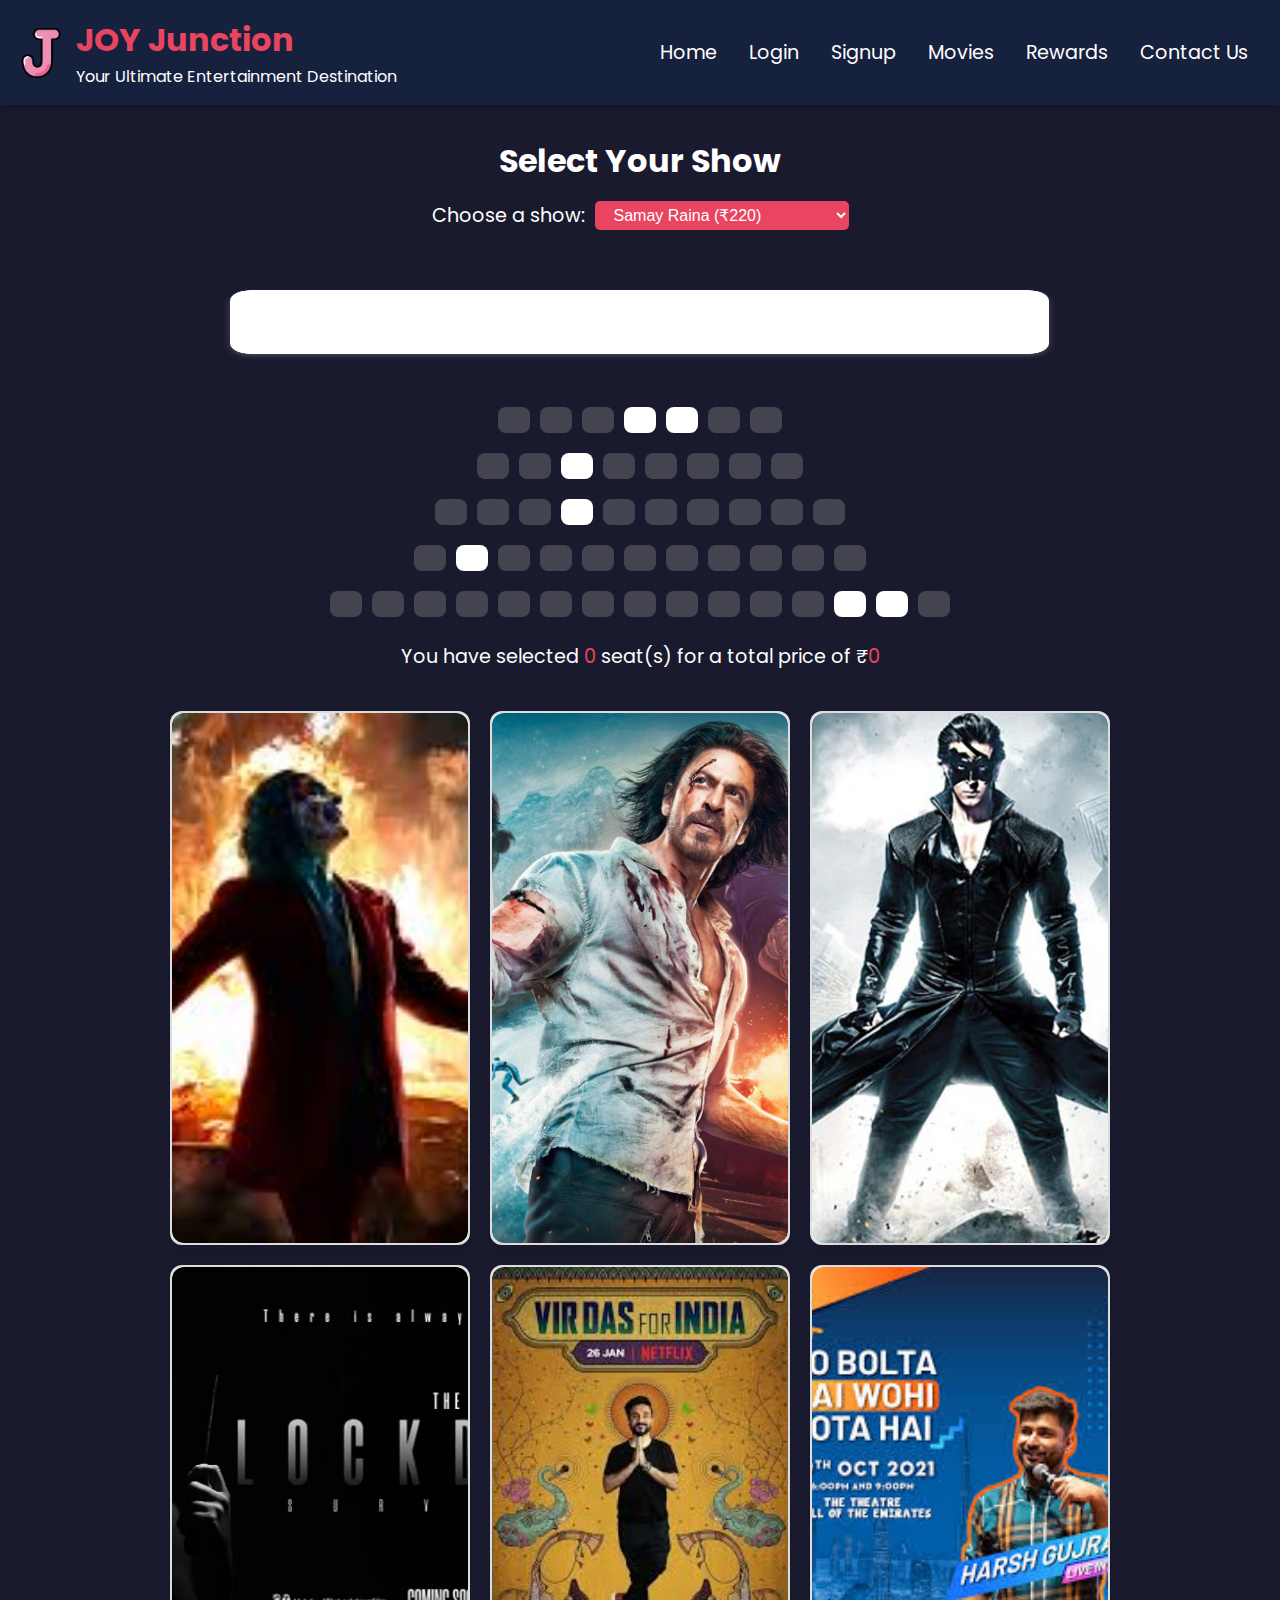
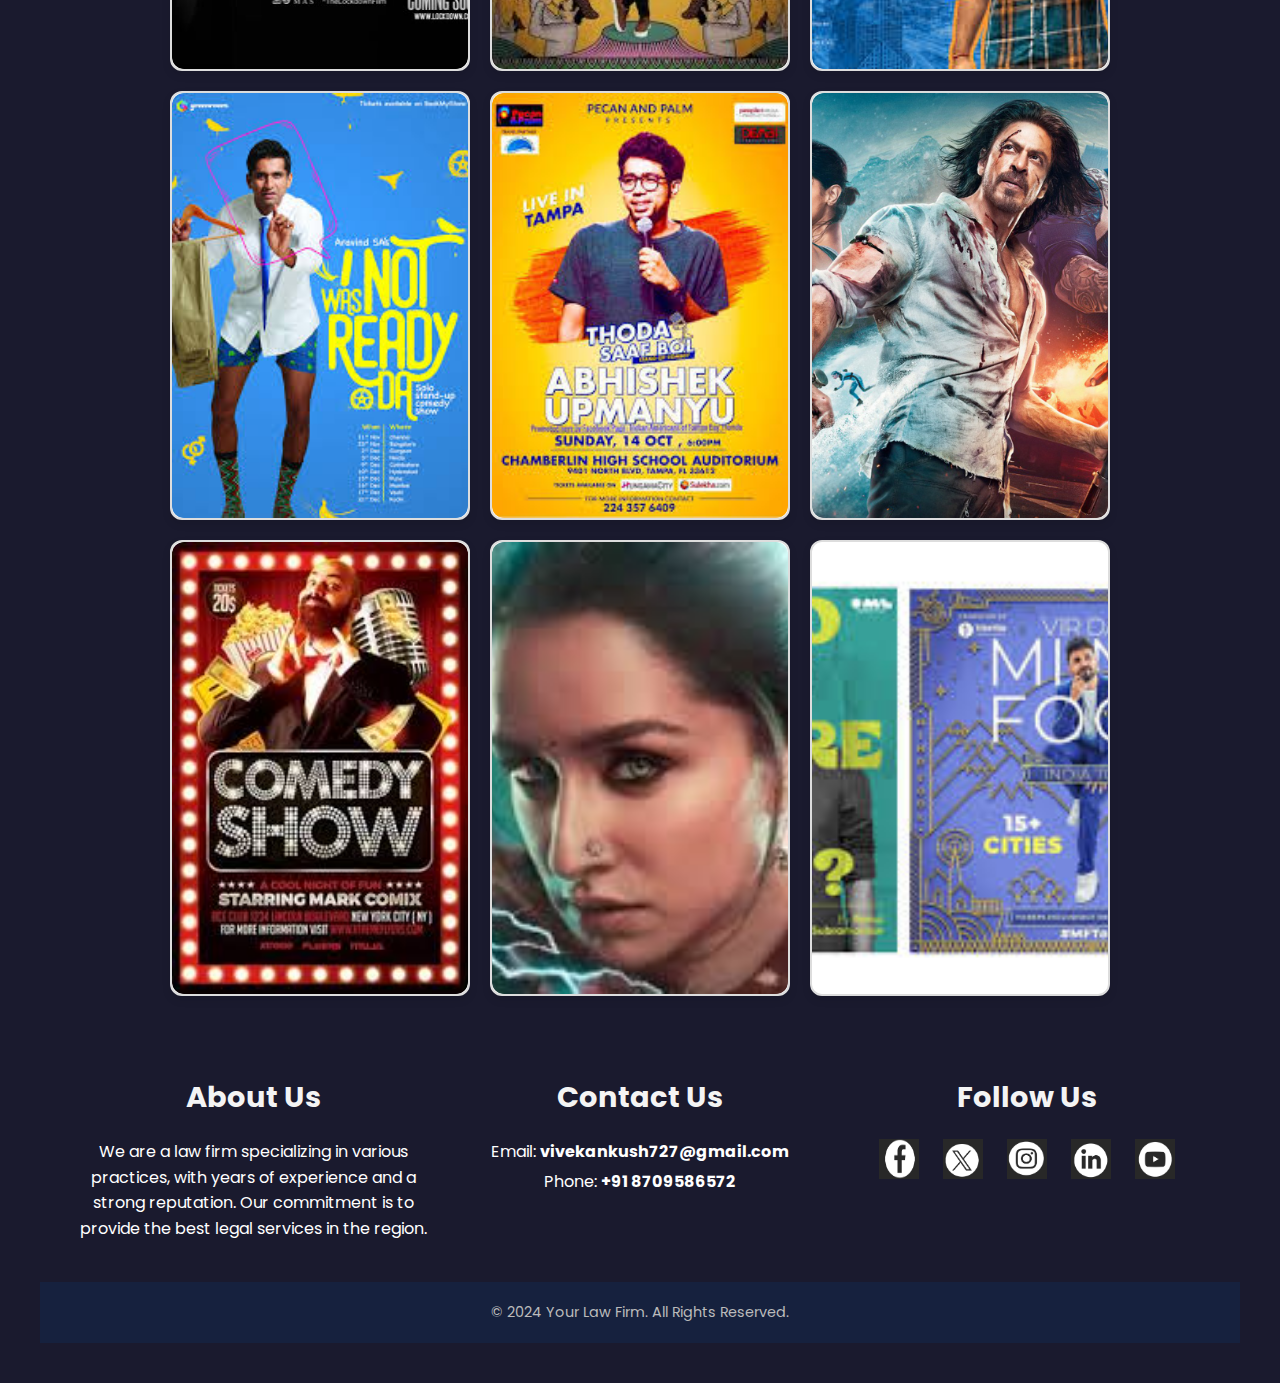
<file: index.html>
<!DOCTYPE html>
<html lang="en">
<head>
    <meta charset="UTF-8" />
    <meta name="viewport" content="width=device-width, initial-scale=1.0" />
    <meta http-equiv="X-UA-Compatible" content="ie=edge" />
    <link rel="stylesheet" href="style.css" />
    <title>JOY Junction: Book Your Show</title>
    <link rel="icon" href="pic/favicon.png" id="logos">

</head>
<body>
    <header>
        <div class="logo-container">
            <img src="pic/favicon.png" alt="JOY Junction Logo" class="logo-img">
            <div class="logo-text">
                <h1>JOY Junction</h1>
                <p>Your Ultimate Entertainment Destination</p>
            </div>
        </div>
        <nav>
            <ul>
                <li><a href="index.html">Home</a></li>
                <li><a href="#login-modal" id="login-button">Login</a></li>
                <li><a href="#signup-modal" id="signup-button">Signup</a></li>
                <li><a href="movies.html">Movies</a></li>
                <li><a href="rewards.html">Rewards</a></li>
                <li><a href="contact.html">Contact Us</a></li>
            </ul>
        </nav>
    </header>

    <div class="main-content">
      <section class="movie-selection">
        <h2>Select Your Show</h2>
        <div class="movie-container">
          <label for="movie">Choose a show:</label>
          <select id="movie">
            <option value="220">Samay Raina (₹220)</option>
            <option value="200">Aakash Gupta (₹200)</option>
            <option value="250">Ashish Solanki (₹250)</option>
            <option value="350">Anubhav Singh Bassi (₹350)</option>
          </select>
        </div>
      </section>

      <section class="seat-selection">
        <div class="screen">SCREEN</div>
        <div class="seat-map">
          <!-- Seat Rows -->
          <div class="row">
            <div class="seat"></div>
            
            <div class="seat"></div>
            <div class="seat"></div>
            <div class="seat sold"></div>
            <div class="seat sold"></div>
            <div class="seat"></div>
            <div class="seat"></div>
          </div>

          <div class="row">
            <div class="seat"></div>
            <div class="seat"></div>
            <div class="seat sold"></div>
            <div class="seat"></div>
            <div class="seat"></div>
            <div class="seat"></div>
            <div class="seat"></div>
            <div class="seat"></div>
          </div>

          <div class="row">
            <div class="seat"></div>
            <div class="seat"></div>
            <div class="seat"></div>
            <div class="seat sold"></div>
            <div class="seat"></div>
            <div class="seat"></div>
            <div class="seat"></div>
            <div class="seat"></div>
            <div class="seat"></div>
            <div class="seat"></div>
            
          </div>

          <div class="row">
            <div class="seat"></div>
            <div class="seat sold"></div>
            <div class="seat"></div>
            <div class="seat"></div>
            <div class="seat"></div>
            <div class="seat"></div>
            <div class="seat"></div>
            <div class="seat"></div>
            <div class="seat"></div>
            <div class="seat"></div>
            <div class="seat"></div>
          </div>

          <div class="row">
            <div class="seat"></div>
            <div class="seat"></div>
            <div class="seat"></div>
            <div class="seat"></div>
            <div class="seat"></div>
            <div class="seat"></div>
            <div class="seat"></div>
            <div class="seat"></div>
            <div class="seat"></div>
            <div class="seat"></div>
            <div class="seat"></div>
            <div class="seat"></div>
            <div class="seat sold"></div>
            <div class="seat sold"></div>
            <div class="seat"></div>
          </div>
        </div>
        <p class="text">
          You have selected <span id="count">0</span> seat(s) for a total price of ₹<span id="total">0</span>
        </p>
      </section>

      
    </div>
   







    <div id="experiences" class="experience-container">
      <div class="experience-item">
          <img src="pic/joker.png" alt="Civil Law Practice Image">
          <div class="experience-item">
            <img src="pic/joker.png" alt="Civil Law Practice Image">
        </div>
        <div class="experience-item">
            <img src="pic/Pathaan-6.png" alt="Criminal Law Practice Image">
        </div>
      </div>
      <div class="experience-item">
          <img src="pic/Pathaan-6.png" alt="Criminal Law Practice Image">
      </div>
      <div class="experience-item">
          <img src="pic/k.png" alt="Motor Accident Cases Tribunal Law Practice Image">
      </div>
      <div class="experience-item">
          <img src="pic/lockdown.png" alt="Preferable Law Practice Location Image">
      </div>
      <div class="experience-item">
        <img src="pic/v.png" alt="Civil Law Practice Image">
    </div>
    <div class="experience-item">
        <img src="pic/a.png" alt="Criminal Law Practice Image">
    </div>
    <div class="experience-item">
        <img src="pic/b.png" alt="Motor Accident Cases Tribunal Law Practice Image">
    </div>
    <div class="experience-item">
        <img src="pic/bhi.png" alt="Preferable Law Practice Location Image">
        
    </div>
    <div class="experience-item">
      <img src="pic/Pathaan-6.png" alt="Civil Law Practice Image">
  </div>
  <div class="experience-item">
      <img src="pic/c.png" alt="Criminal Law Practice Image">
  </div>
  <div class="experience-item">
      <img src="pic/haye.png" alt="Motor Accident Cases Tribunal Law Practice Image">
  </div>
  <div class="experience-item">
      <img src="pic/r.png" alt="Preferable Law Practice Location Image">
      
  </div>
    
      
  </div>
  </div>
  
  








    
  <footer class="footer">
    <div class="footer-container">
        <div class="footer-section about">
            <h2>About Us</h2>
            <p>We are a law firm specializing in various practices, with years of experience and a strong reputation. Our commitment is to provide the best legal services in the region.</p>
        </div>

        <div class="footer-section contact">
            <h2>Contact Us</h2>
            <p>Email: <a href="mailto:vivekankush727@gmail.com">vivekankush727@gmail.com</a></p>
            <p>Phone: <a href="tel:+918709586572">+91 8709586572</a></p>
        </div>

        <div class="footer-section social">
            <h2>Follow Us</h2>
            <div class="social-icons">
                <a href="https://www.facebook.com" target="_blank"><img src="pic/facebook.png" alt="Facebook"></a>
                <a href="https://www.twitter.com" target="_blank"><img src="pic/x.png" alt="Twitter"></a>
                <a href="https://www.instagram.com" target="_blank"><img src="pic/in.png" alt="Instagram"></a>
                <a href="https://www.linkedin.com" target="_blank"><img src="pic/ll.png" alt="LinkedIn"></a>
                <a href="https://www.youtube.com" target="_blank"><img src="pic/yt.png" alt="YT"></a>
            </div>
        </div>
    </div>
    <div class="footer-bottom">
        <p>&copy; 2024 Your Law Firm. All Rights Reserved.</p>
    </div>
</footer>




    <!-- Login Modal -->
    <div id="login-modal" class="modal">
      <div class="modal-content">
        <span class="close">&times;</span>
        <h2>Login</h2>
        <form>
          <label for="username">Username:</label>
          <input type="text" id="username" name="username" required />
          <label for="password">Password:</label>
          <input type="password" id="password" name="password" required />
          <button type="submit">Login</button>
        </form>
      </div>
    </div>

    <!-- Signup Modal -->
    <div id="signup-modal" class="modal">
      <div class="modal-content">
        <span class="close">&times;</span>
        <h2>Signup</h2>
        <form>
          <label for="new-username">Username:</label>
          <input type="text" id="new-username" name="new-username" required />
          <label for="new-email">Email:</label>
          <input type="email" id="new-email" name="new-email" required />
          <label for="new-password">Password:</label>
          <input type="password" id="new-password" name="new-password" required />
          <button type="submit">Signup</button>
        </form>
      </div>
    </div>

    <script src="script.js"></script>
  </body>
</html>
</file>
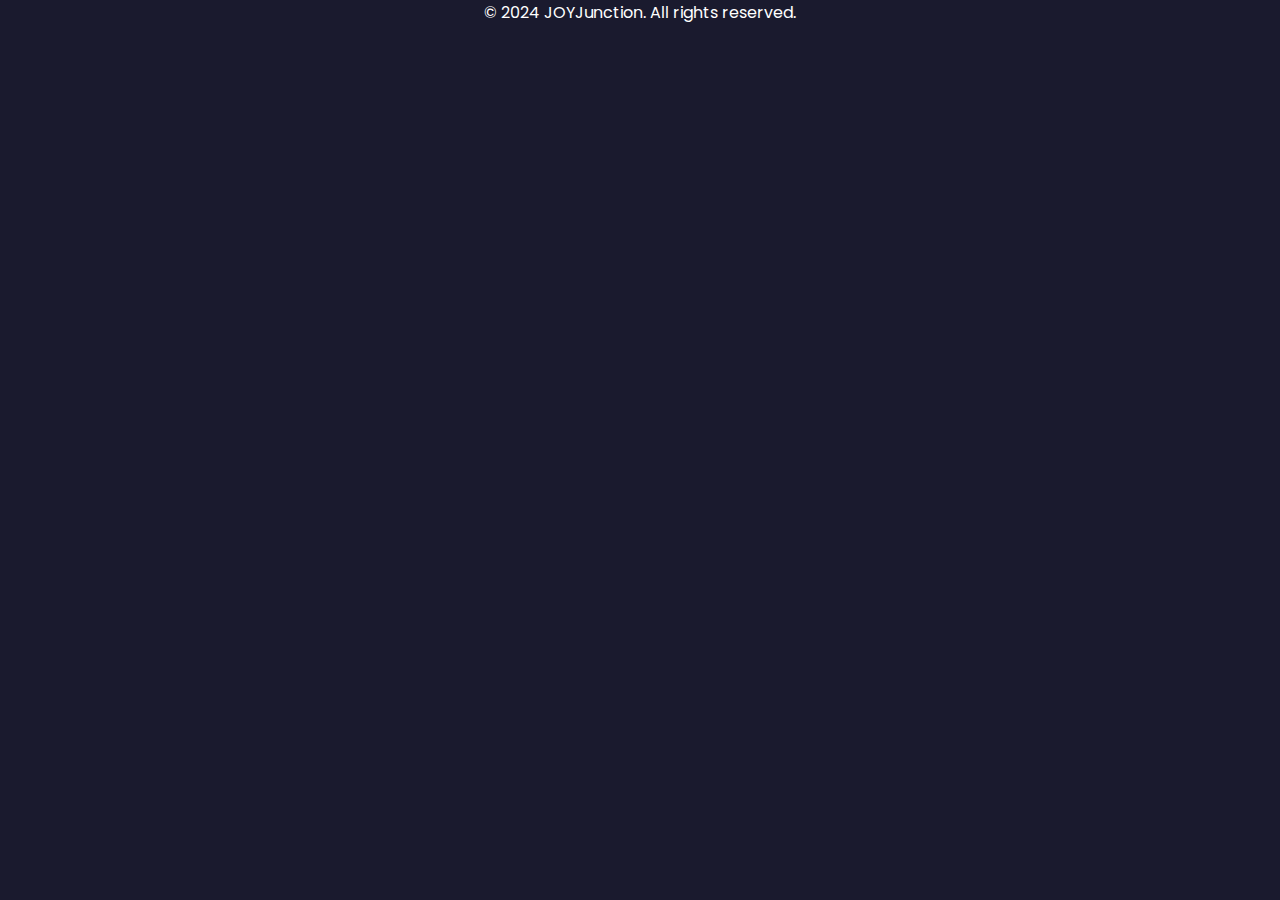
<file: coming-soon.html>
<!DOCTYPE html>
<html lang="en">
<head>
    <meta charset="UTF-8" />
    <meta name="viewport" content="width=device-width, initial-scale=1.0" />
    <meta http-equiv="X-UA-Compatible" content="ie=edge" />
    <link rel="stylesheet" href="style.css" />
    <title>Coming Soon...</title>
    <link rel="icon" href="pic/favicon.png">
</head>
<body>
    

    <footer>
        <p>&copy; 2024 JOYJunction. All rights reserved.</p>
    </footer>
</body>
</html>
</file>
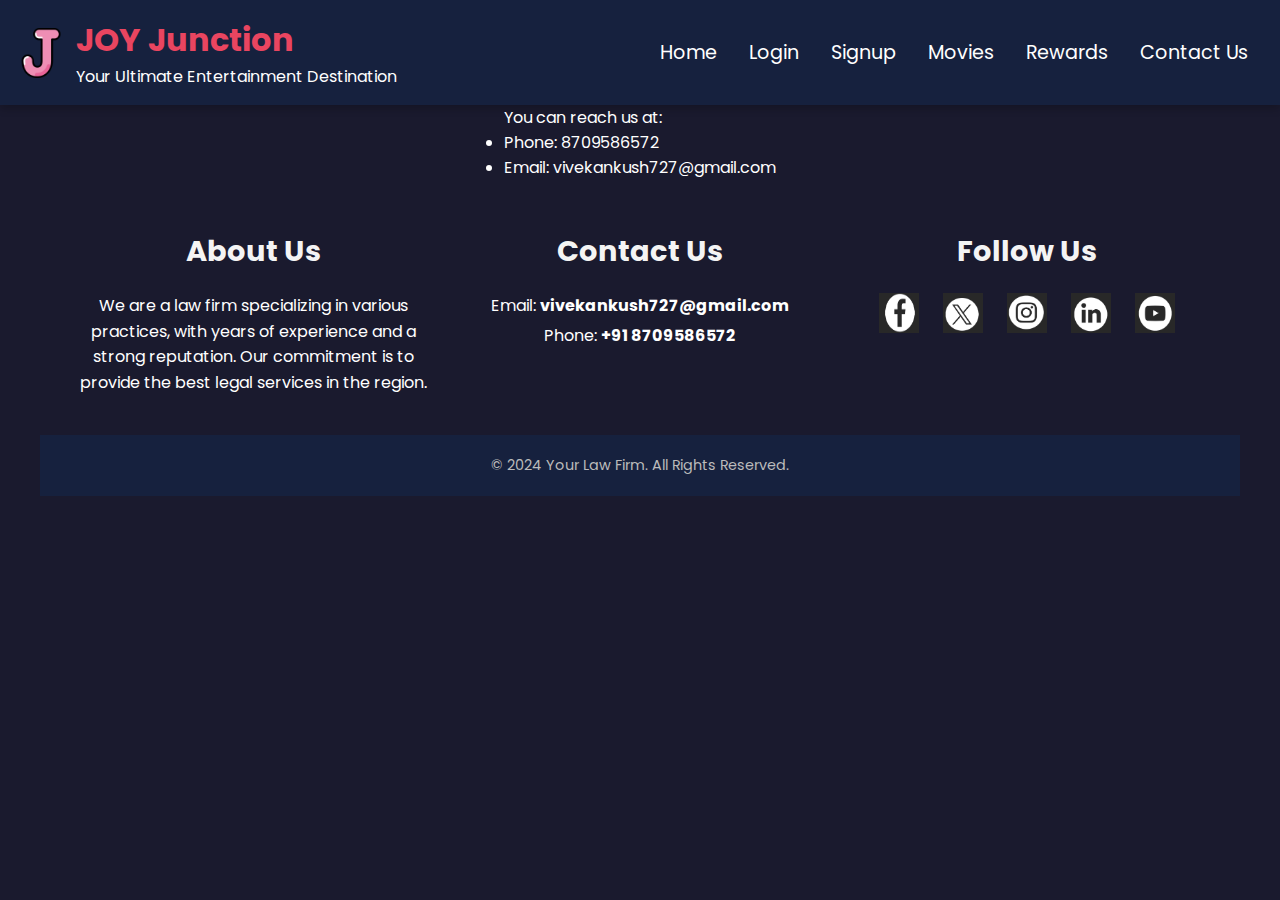
<file: contact.html>
<!DOCTYPE html>
<html lang="en">
<head>
    <meta charset="UTF-8" />
    <meta name="viewport" content="width=device-width, initial-scale=1.0" />
    <meta http-equiv="X-UA-Compatible" content="ie=edge" />
    <link rel="stylesheet" href="style.css" />
    <title>JOY Junction: Book Your Show</title>
    <link rel="icon" href="pic/favicon.png" id="logos">
</head>
<body>
    <header>
        <div class="logo-container">
            <img src="pic/favicon.png" alt="JOY Junction Logo" class="logo-img">
            <div class="logo-text">
                <h1>JOY Junction</h1>
                <p>Your Ultimate Entertainment Destination</p>
            </div>
        </div>
        <nav>
            <ul>
                <li><a href="index.html">Home</a></li>
                <li><a href="#login-modal" id="login-button">Login</a></li>
                <li><a href="#signup-modal" id="signup-button">Signup</a></li>
                <li><a href="movies.html">Movies</a></li>
                <li><a href="rewards.html">Rewards</a></li>
                <li><a href="contact.html">Contact Us</a></li>
            </ul>
        </nav>
    </header>

    <main>
        <p>You can reach us at:</p>
        <ul>
            <li>Phone: 8709586572</li>
            <li>Email: vivekankush727@gmail.com</a></li>
        </ul>
    </main>





    <footer class="footer">
        <div class="footer-container">
            <div class="footer-section about">
                <h2>About Us</h2>
                <p>We are a law firm specializing in various practices, with years of experience and a strong reputation. Our commitment is to provide the best legal services in the region.</p>
            </div>
    
            <div class="footer-section contact">
                <h2>Contact Us</h2>
                <p>Email: <a href="mailto:vivekankush727@gmail.com">vivekankush727@gmail.com</a></p>
                <p>Phone: <a href="tel:+918709586572">+91 8709586572</a></p>
            </div>
    
            <div class="footer-section social">
                <h2>Follow Us</h2>
                <div class="social-icons">
                    <a href="https://www.facebook.com" target="_blank"><img src="pic/facebook.png" alt="Facebook"></a>
                    <a href="https://www.twitter.com" target="_blank"><img src="pic/x.png" alt="Twitter"></a>
                    <a href="https://www.instagram.com" target="_blank"><img src="pic/in.png" alt="Instagram"></a>
                    <a href="https://www.linkedin.com" target="_blank"><img src="pic/ll.png" alt="LinkedIn"></a>
                    <a href="https://www.youtube.com" target="_blank"><img src="pic/yt.png" alt="YT"></a>
                </div>
            </div>
        </div>
        <div class="footer-bottom">
            <p>&copy; 2024 Your Law Firm. All Rights Reserved.</p>
        </div>
    </footer>





</body>
</html>
</file>
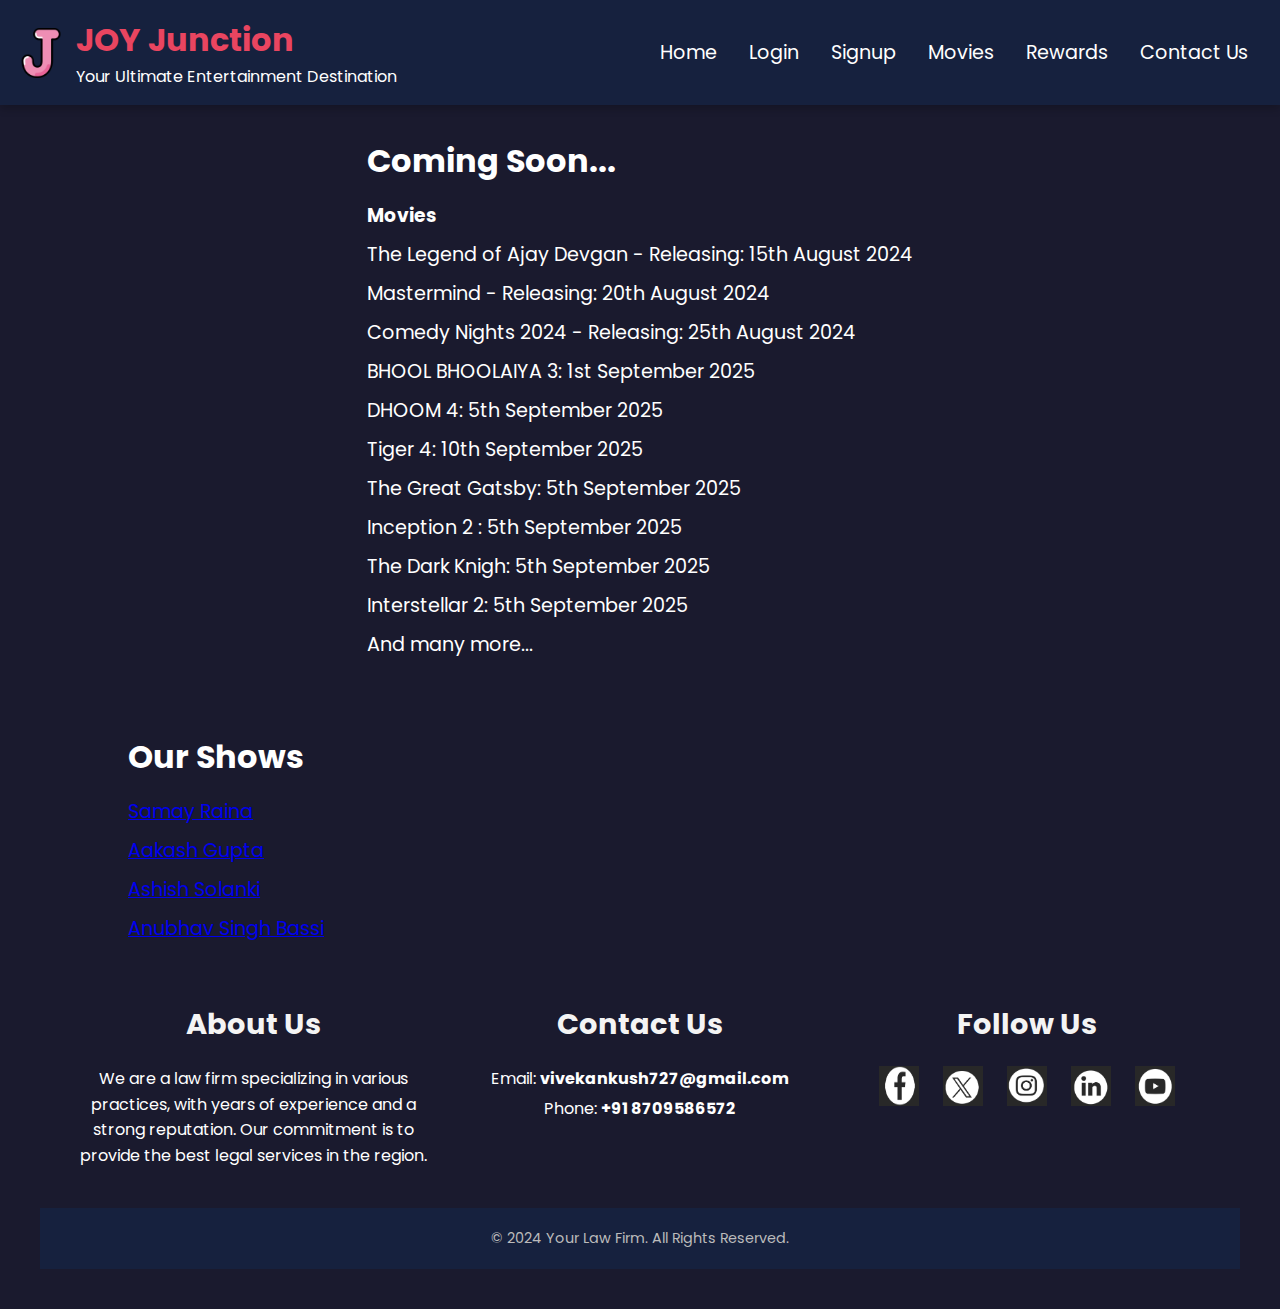
<file: movies.html>
<!DOCTYPE html>
<html lang="en">
<head>
    <meta charset="UTF-8" />
    <meta name="viewport" content="width=device-width, initial-scale=1.0" />
    <meta http-equiv="X-UA-Compatible" content="ie=edge" />
    <link rel="stylesheet" href="style.css" />
    <title>JOY Junction: Book Your Show</title>
    <link rel="icon" href="pic/favicon.png" id="logos">
</head>
<body>
    <header>
        <div  class="logo-container">
            
            <img src="pic/favicon.png" alt="JOY Junction Logo" class="logo-img">
            <div class="logo-text">
                <h1>JOY Junction</h1>
                <p>Your Ultimate Entertainment Destination</p>
            </div>
        </div>
        <nav>
            <ul>
                <li><a href="index.html">Home</a></li>
                <li><a href="#login-modal" id="login-button">Login</a></li>
                <li><a href="#signup-modal" id="signup-button">Signup</a></li>
                <li><a href="movies.html">Movies</a></li>
                <li><a href="rewards.html">Rewards</a></li>
                <li><a href="contact.html">Contact Us</a></li>
            </ul>
        </nav>
    </header>
    <section id="coming-soon" class="coming-soon">
        <h2>Coming Soon...</h2>
        <h3>Movies</h3>
        <ul>
          <li>The Legend of Ajay Devgan - Releasing: 15th August 2024</li>
          <li>Mastermind - Releasing: 20th August 2024</li>
          <li>Comedy Nights 2024 - Releasing: 25th August 2024</li>
        
          <li>BHOOL BHOOLAIYA 3: 1st September 2025</li>
          <li>DHOOM 4: 5th September 2025</li>
          <li>Tiger 4: 10th September 2025</li>
          <li>The Great Gatsby: 5th September 2025 </li>
            <li>Inception 2 : 5th September 2025</li>
            <li>The Dark Knigh: 5th September 2025</li>
            <li>Interstellar 2: 5th September 2025</li>
            <li>And many more...</li>
        </ul>
      </section>
    
    <div class="main-content">
      <section class="movies">
        <h2>Our Shows</h2>
        <ul>
          <li><a href="index.html">Samay Raina </a></li>
          <li><a href="index.html">Aakash Gupta </a></li>
          <li><a href="index.html">Ashish Solanki </a></li>
          <li><a href="index.html">Anubhav Singh Bassi </a></li>
          
        </ul>
      </section>
    </div>
    

   
   
    



    <footer class="footer">
        <div class="footer-container">
            <div class="footer-section about">
                <h2>About Us</h2>
                <p>We are a law firm specializing in various practices, with years of experience and a strong reputation. Our commitment is to provide the best legal services in the region.</p>
            </div>
    
            <div class="footer-section contact">
                <h2>Contact Us</h2>
                <p>Email: <a href="mailto:vivekankush727@gmail.com">vivekankush727@gmail.com</a></p>
                <p>Phone: <a href="tel:+918709586572">+91 8709586572</a></p>
            </div>
    
            <div class="footer-section social">
                <h2>Follow Us</h2>
                <div class="social-icons">
                    <a href="https://www.facebook.com" ><img src="pic/facebook.png" alt="Facebook"></a>
                    <a href="https://www.twitter.com" ><img src="pic/x.png" alt="Twitter"></a>
                    <a href="https://www.instagram.com" ><img src="pic/in.png" alt="Instagram"></a>
                    <a href="https://www.linkedin.com" ><img src="pic/ll.png" alt="LinkedIn"></a>
                    <a href="https://www.youtube.com" ><img src="pic/yt.png" alt="YT"></a>
                </div>
            </div>
        </div>
        <div class="footer-bottom">
            <p>&copy; 2024 Your Law Firm. All Rights Reserved.</p>
        </div>
    </footer>






    <!-- Login Modal -->
    <div id="login-modal" class="modal">
      <div class="modal-content">
        <span class="close">&times;</span>
        <h2>Login</h2>
        <form>
          <label for="username">Username:</label>
          <input type="text" id="username" name="username" required />
          <label for="password">Password:</label>
          <input type="password" id="password" name="password" required />
          <button type="submit">Login</button>
        </form>
      </div>
    </div>

    <!-- Signup Modal -->
    <div id="signup-modal" class="modal">
      <div class="modal-content">
        <span class="close">&times;</span>
        <h2>Signup</h2>
        <form>
          <label for="new-username">Username:</label>
          <input type="text" id="new-username" name="new-username" required />
          <label for="new-email">Email:</label>
          <input type="email" id="new-email" name="new-email" required />
          <label for="new-password">Password:</label>
          <input type="password" id="new-password" name="new-password" required />
          <button type="submit">Signup</button>
        </form>
      </div>
    </div>

    <script src="script.js"></script>
  </body>
</html>
</file>
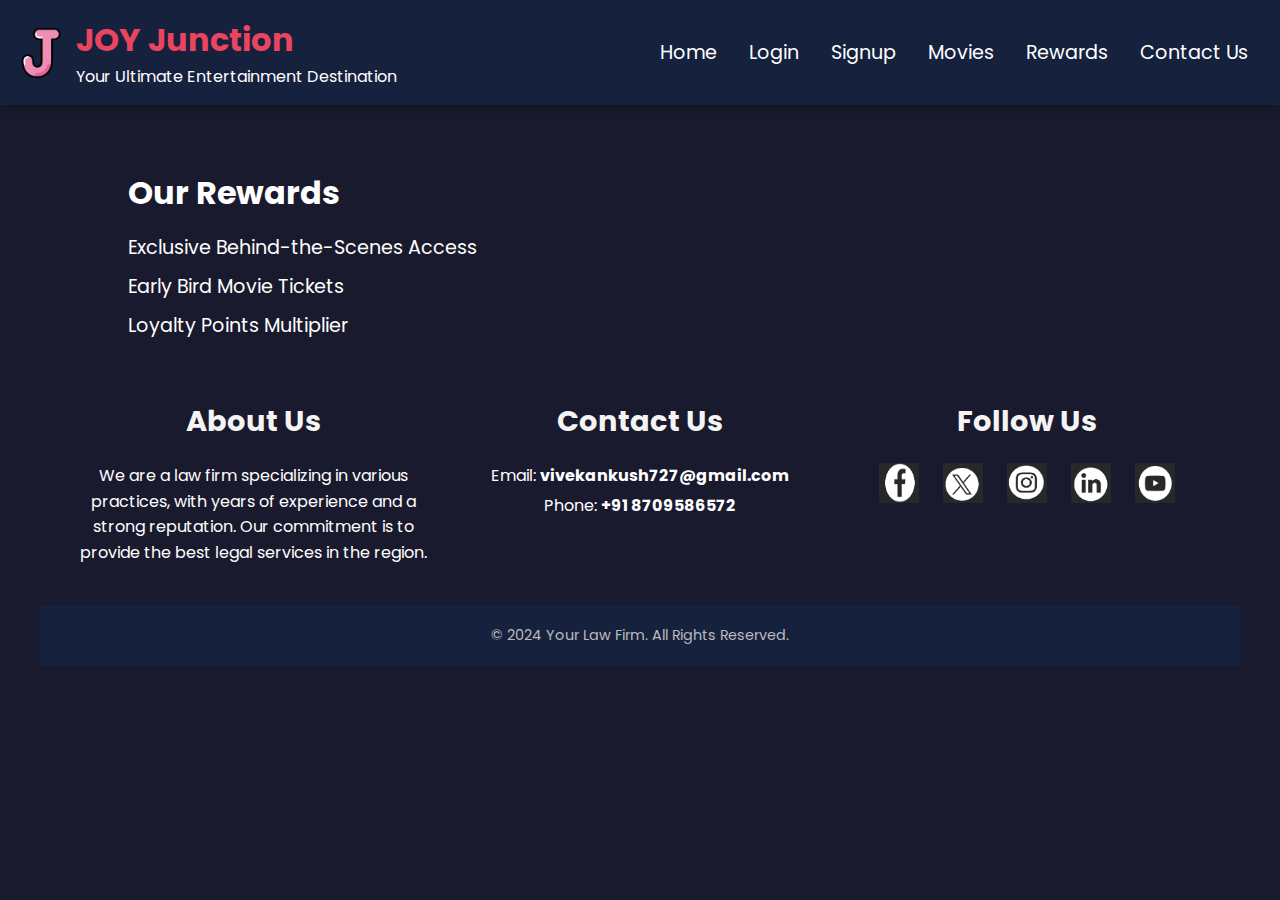
<file: rewards.html>
<!DOCTYPE html>
<html lang="en">
<head>
    <meta charset="UTF-8" />
    <meta name="viewport" content="width=device-width, initial-scale=1.0" />
    <meta http-equiv="X-UA-Compatible" content="ie=edge" />
    <link rel="stylesheet" href="style.css" />
    <title>JOY Junction: Book Your Show</title>
    <link rel="icon" href="pic/favicon.png" id="logos">
</head>
<body>
    <header>
        <div class="logo-container">
            <img src="pic/favicon.png" alt="JOY Junction Logo" class="logo-img">
            <div class="logo-text">
                <h1>JOY Junction</h1>
                <p>Your Ultimate Entertainment Destination</p>
            </div>
        </div>
        <nav>
            <ul>
                <li><a href="index.html">Home</a></li>
                <li><a href="#login-modal" id="login-button">Login</a></li>
                <li><a href="#signup-modal" id="signup-button">Signup</a></li>
                <li><a href="movies.html">Movies</a></li>
                <li><a href="rewards.html">Rewards</a></li>
                <li><a href="contact.html">Contact Us</a></li>
            </ul>
        </nav>
    </header>
    <div class="main-content">
      <section class="rewards">
        <h2>Our Rewards</h2>
        <ul>
          <li>Exclusive Behind-the-Scenes Access</li>
          <li>Early Bird Movie Tickets</li>
          <li>Loyalty Points Multiplier</li>
        </ul>
      </section>
    </div>

   
    





    <footer class="footer">
        <div class="footer-container">
            <div class="footer-section about">
                <h2>About Us</h2>
                <p>We are a law firm specializing in various practices, with years of experience and a strong reputation. Our commitment is to provide the best legal services in the region.</p>
            </div>
    
            <div class="footer-section contact">
                <h2>Contact Us</h2>
                <p>Email: <a href="mailto:vivekankush727@gmail.com">vivekankush727@gmail.com</a></p>
                <p>Phone: <a href="tel:+918709586572">+91 8709586572</a></p>
            </div>
    
            <div class="footer-section social">
                <h2>Follow Us</h2>
                <div class="social-icons">
                    <a href="https://www.facebook.com" target="_blank"><img src="pic/facebook.png" alt="Facebook"></a>
                    <a href="https://www.twitter.com" target="_blank"><img src="pic/x.png" alt="Twitter"></a>
                    <a href="https://www.instagram.com" target="_blank"><img src="pic/in.png" alt="Instagram"></a>
                    <a href="https://www.linkedin.com" target="_blank"><img src="pic/ll.png" alt="LinkedIn"></a>
                    <a href="https://www.youtube.com" target="_blank"><img src="pic/yt.png" alt="YT"></a>
                </div>
            </div>
        </div>
        <div class="footer-bottom">
            <p>&copy; 2024 Your Law Firm. All Rights Reserved.</p>
        </div>
    </footer>








    <!-- Login Modal -->
    <div id="login-modal" class="modal">
      <div class="modal-content">
        <span class="close">&times;</span>
        <h2>Login</h2>
        <form>
          <label for="username">Username:</label>
          <input type="text" id="username" name="username" required />
          <label for="password">Password:</label>
          <input type="password" id="password" name="password" required />
          <button type="submit">Login</button>
        </form>
      </div>
    </div>

    <!-- Signup Modal -->
    <div id="signup-modal" class="modal">
      <div class="modal-content">
        <span class="close">&times;</span>
        <h2>Signup</h2>
        <form>
          <label for="new-username">Username:</label>
          <input type="text" id="new-username" name="new-username" required />
          <label for="new-email">Email:</label>
          <input type="email" id="new-email" name="new-email" required />
          <label for="new-password">Password:</label>
          <input type="password" id="new-password" name="new-password" required />
          <button type="submit">Signup</button>
        </form>
      </div>
    </div>

    <script src="script.js"></script>
  </body>
</html>
</file>
<file: style.css>
@import url("https://fonts.googleapis.com/css?family=Poppins:wght@400;700&display=swap");


* {
  box-sizing: border-box;
  margin: 0;
  padding: 0;
}

body {
  background-color: #1a1a2e;
  color: #fff;
  font-family: "Poppins", sans-serif;
  display: flex;
  flex-direction: column;
  align-items: center;
  justify-content: flex-start;
  min-height: 100vh;
}

/* Header and Logo Styling */
header {
  background-color: #16213e;
  width: 100%;
  padding: 1rem 0;
  display: flex;
  align-items: center;
  justify-content: space-between;
  box-shadow: 0px 4px 8px rgba(0, 0, 0, 0.2);
}

/* Logo Container */
.logo-container {
  display: flex;
  align-items: center;
  margin-left: 1rem;
}

/* Logo Image */
.logo-img {
  width: 50px;
  height: 50px;
  margin-right: 10px;
}

/* Logo Text */
.logo-text h1 {
  color: #e94560;
  font-size: 2rem;
  margin: 0;
}

.logo-text p {
  color: #fff;
  font-size: 1rem;
  margin: 0;
}

/* Navigation Styling */
nav ul {
  list-style-type: none;
  display: flex;
  justify-content: center;
  margin-right: 1rem;
}

nav ul li {
  margin: 0 1rem;
}

nav ul li a {
  color: #fff;
  text-decoration: none;
  font-size: 1.2rem;
  transition: color 0.2s;
}

nav ul li a:hover {
  color: #e94560;
}
















.main-content {
  width: 80%;
  margin-top: 2rem;
}

.movie-selection h2 {
  font-size: 2rem;
  margin-bottom: 1rem;
  text-align: center;
}

.movie-container {
  display: flex;
  justify-content: center;
  align-items: center;
  margin-bottom: 2rem;
}

.movie-container label {
  font-size: 1.2rem;
  margin-right: 10px;
}

.movie-container select {
  background-color: #e94560;
  border: none;
  border-radius: 5px;
  font-size: 1rem;
  padding: 5px 15px;
  color: #fff;
}

.seat-selection {
  text-align: center;
}

.screen {
  background-color: #fff;
  height: 120px;
  width: 80%;
  margin: 20px auto;
  border-radius: 20px;
  transform: rotateX(-58deg);
  box-shadow: 0 4px 8px rgba(255, 255, 255, 0.2);
}

.seat-map {
  display: flex;
  flex-direction: column;
  align-items: center;
}

.row {
  display: flex;
  justify-content: center;
  margin-bottom: 10px;
}

.seat {
  background-color: #444451;
  height: 26px;
  width: 32px;
  margin: 5px;
  border-radius: 8px;
  transition: transform 0.2s, background-color 0.2s;
}

.seat.selected {
  background-color: #6a67ce;
}

.seat.sold {
  background-color: #fff;
}

.seat:hover:not(.sold) {
  cursor: pointer;
  transform: scale(1.2);
  background-color: #e94560;
}

p.text {
  margin: 10px 0;
  font-size: 1.2rem;
}

p.text span {
  color: #e94560;
}









/* 
footer {
  background-color: #5e6370;
  padding: 1rem 0;
  text-align: center;
  width: 100%;
  position: relative;
  margin-top: auto;
}

footer p {
  margin: 0;
  color: #aaa;
} */

/* Footer Container */
.footer {
  background-color: #1a1a2e;
  color: #ffffff;
  padding: 40px 0;
  text-align: center;
}

.footer-container {
  display: flex;
  flex-wrap: wrap;
  justify-content: space-around;
  max-width: 1200px;
  margin: 0 auto;
  padding: 0 20px;
}

.footer-section {
  flex: 1 1 300px;
  margin: 10px;
}

/* Section Headings */
.footer-section h2 {
  font-size: 1.8em;
  margin-bottom: 20px;
  color: #f4f4f4;
}

/* About Section */
.footer-section.about p {
  font-size: 1em;
  line-height: 1.6;
}

/* Contact Section */
.footer-section.contact p {
  margin: 5px 0;
}

.footer-section.contact a {
  color: #ffffff;
  text-decoration: none;
  font-weight: bold;
}

.footer-section.contact a:hover {
  text-decoration: underline;
}

/* Social Icons Section */
.footer-section.social .social-icons {
  margin-top: 10px;
}

.footer-section.social .social-icons a {
  margin: 0 10px;
  display: inline-block;
  transition: transform 0.3s ease;
}

.footer-section.social .social-icons a img {
  width: 40px;
  height: 40px;
}

.footer-section.social .social-icons a:hover {
  transform: scale(1.1);
}

/* Footer Bottom */
.footer-bottom {
  margin-top: 30px;
  padding: 20px 0;
  background-color: #16213e;
  color: #bbbbbb;
  font-size: 0.9em;
}

.footer-bottom p {
  margin: 0;
}

/* Responsive Design */
@media (max-width: 768px) {
  .footer-container {
      flex-direction: column;
      align-items: center;
  }

  .footer-section {
      text-align: center;
  }

  .footer-section h2 {
      font-size: 1.5em;
  }

  .footer-section p, .footer-section a {
      font-size: 0.9em;
  }
}










.modal {
  display: none;
  position: fixed;
  z-index: 1;
  left: 0;
  top: 0;
  width: 100%;
  height: 100%;
  overflow: auto;
  background-color: rgba(0, 0, 0, 0.5);
}

.modal-content {
  background-color: #333;
  margin: 15% auto;
  padding: 20px;
  border: 1px solid #888;
  width: 80%;
  max-width: 400px;
}

.modal-content h2 {
  margin-bottom: 20px;
  font-size: 1.8rem;
}

.modal-content label {
  display: block;
  margin-bottom: 5px;
  font-size: 1.1rem;
}

.modal-content input {
  width: 100%;
  padding: 8px;
  margin-bottom: 10px;
  border-radius: 5px;
  border: 1px solid #444;
  background-color: #222;
  color: #fff;
}

.modal-content button {
  width: 100%;
  padding: 10px;
  background-color: #e94560;
  border: none;
  border-radius: 5px;
  color: #fff;
  font-size: 1.1rem;
  cursor: pointer;
  transition: background-color 0.2s;
}

.modal-content button:hover {
  background-color: #d83454;
}

.close {
  color: #aaa;
  float: right;
  font-size: 28px;
  font-weight: bold;
}

.close:hover,
.close:focus {
  color: #fff;
  text-decoration: none;
  cursor: pointer;
}

.coming-soon {
  margin-top: 2rem;
}

.coming-soon h2 {
  font-size: 2rem;
  margin-bottom: 1rem;
}

.coming-soon ul {
  list-style-type: none;
  padding: 0;
}

.coming-soon ul li {
  font-size: 1.2rem;
  margin: 10px 0;
}

.movies,
.rewards {
  margin-top: 2rem;
}

.movies h2,
.rewards h2 {
  font-size: 2rem;
  margin-bottom: 1rem;
}

.movies ul,
.rewards ul {
  list-style-type: none;
  padding: 0;
}

.movies ul li,
.rewards ul li {
  font-size: 1.2rem;
  margin: 10px 0;
}










/* Container for the experience section */
.experience-container {
  display: flex;
  flex-wrap: wrap;
  justify-content: center;
  padding: 20px;
  background-color: #1a1a2e;
}

/* Style for each experience item */
.experience-item {
  background-color: #ffffff;
  border: 2px solid #ddd;
  border-radius: 12px;
  padding: 0;
  margin: 10px;
  box-shadow: 0 4px 8px rgba(0, 0, 0, 0.1);
  position: relative;
  transition: transform 0.3s ease, box-shadow 0.3s ease, border-color 0.3s ease;
  overflow: hidden;
  flex: 1 1 300px; /* Flex property to adjust size based on screen */
  max-width: 300px; /* Max width for each image */
}

/* Image styles */
.experience-item img {
  width: 100%;
  height: 100%;
  object-fit: cover;
  border-radius: 12px;
}

/* Hover effect for experience items */
.experience-item:hover {
  transform: scale(1.05);
  box-shadow: 0 8px 16px rgba(0, 0, 0, 0.2);
  border-color: #007bff;
}

/* Unique square effect on hover */
.experience-item::before {
  content: '';
  position: absolute;
  top: -20px;
  left: -20px;
  width: 100px;
  height: 100px;
  background-color: #e3e3e3;
  z-index: -1;
  opacity: 0.3;
  transition: opacity 0.3s ease;
}

.experience-item:hover::before {
  opacity: 0.6;
}
</file>
